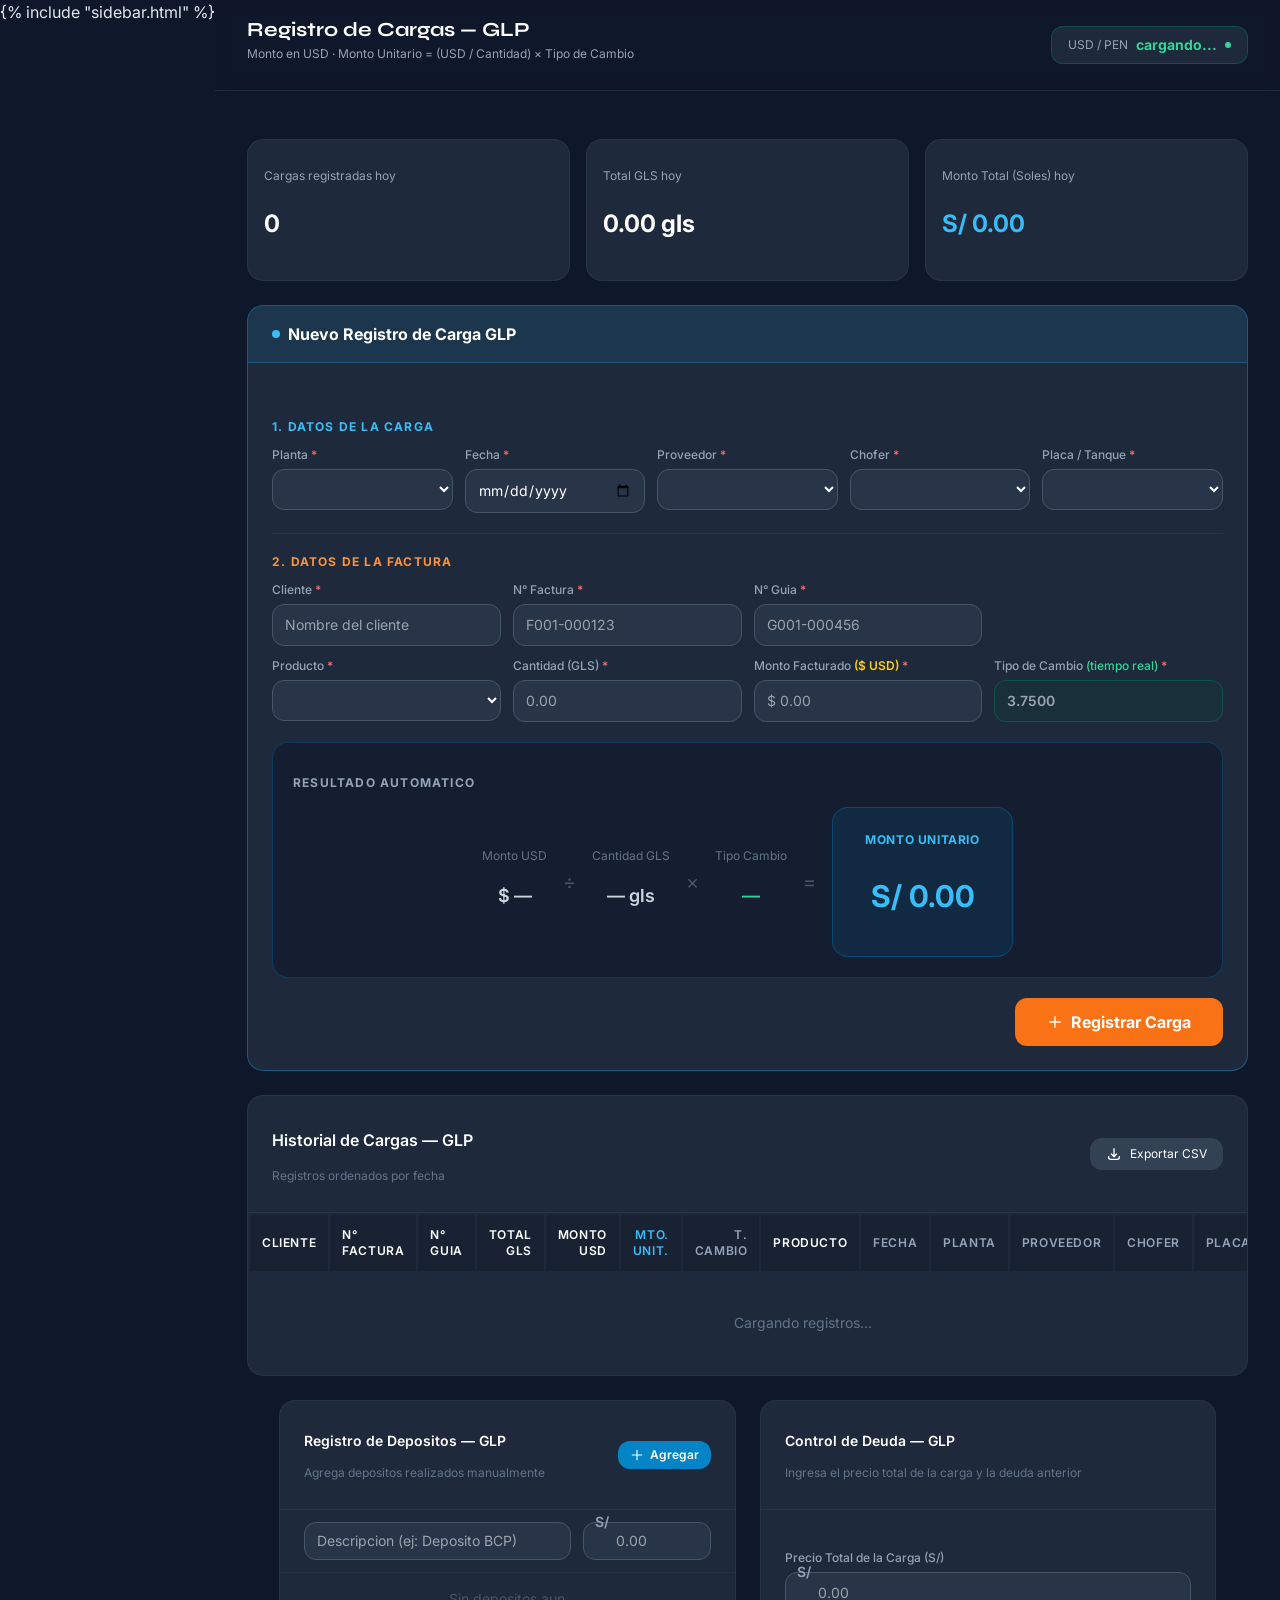
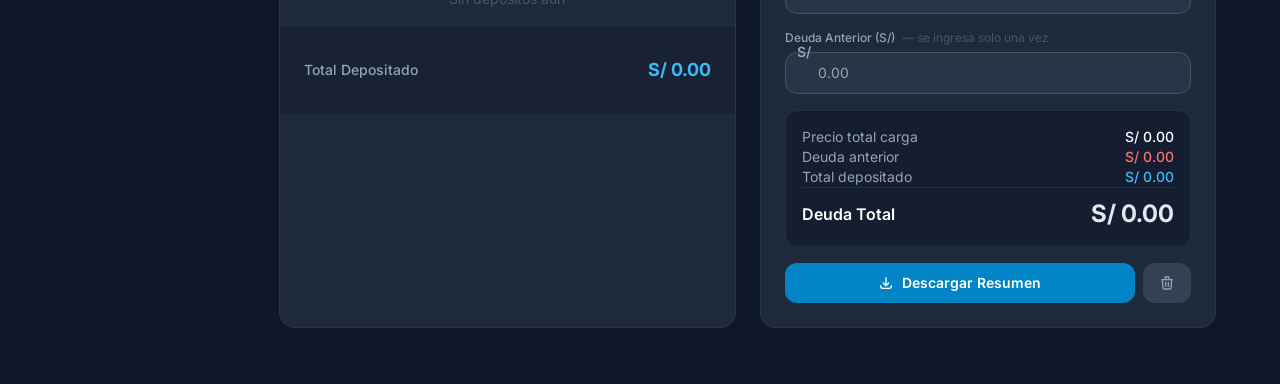
<file: templates/glp.html>
<!DOCTYPE html>
<html lang="es">
<head>
  <meta charset="UTF-8"/>
  <meta name="viewport" content="width=device-width,initial-scale=1.0"/>
  <title>FuelMaster - GLP</title>
  <link rel="stylesheet" href="/static/css/tailwind.css"/>
  <link rel="stylesheet" href="/static/css/style.css"/>
  <link rel="stylesheet" href="/static/css/mobile.css"/>
  <link rel="preconnect" href="https://fonts.googleapis.com" crossorigin/>
  <link rel="stylesheet" href="https://fonts.googleapis.com/css2?family=Inter:wght@400;500;600;700&family=Syne:wght@700;800&display=swap" media="print" onload="this.media='all'"/>
  <noscript><link rel="stylesheet" href="https://fonts.googleapis.com/css2?family=Inter:wght@400;500;600;700&family=Syne:wght@700;800&display=swap"/></noscript>
  <style>
    body{font-family:'Inter',-apple-system,BlinkMacSystemFont,'Segoe UI',Roboto,sans-serif;background:#0f172a;color:#e2e8f0;}
    select option{background:#1e293b;}
  </style>
</head>
<body class="min-h-screen flex">

{% include "sidebar.html" %}

<!-- MAIN -->
<main class="flex-1 overflow-auto">
  <header class="sticky top-0 z-20 bg-slate-900/95 backdrop-blur border-b border-slate-700/50 px-8 py-4 flex items-center justify-between">
    <div>
      <h1 class="text-xl font-bold text-white" style="font-family:'Syne',sans-serif">Registro de Cargas — GLP</h1>
      <p class="text-slate-400 text-xs mt-0.5">Monto en USD · Monto Unitario = (USD / Cantidad) × Tipo de Cambio</p>
    </div>
    <!-- Tipo de cambio en tiempo real -->
    <div class="flex items-center gap-2 bg-slate-800 border border-emerald-700/50 rounded-xl px-4 py-2">
      <span class="text-slate-400 text-xs">USD / PEN</span>
      <span class="text-emerald-400 font-bold text-sm" id="tc-valor">cargando...</span>
      <span class="w-1.5 h-1.5 rounded-full bg-emerald-400 animate-pulse"></span>
    </div>
  </header>

  <div class="px-8 py-6 space-y-6">

    <!-- KPI -->
    <div class="grid grid-cols-3 gap-4">
      <div class="stat-card bg-slate-800 rounded-2xl p-4 border border-slate-700/50">
        <p class="text-slate-400 text-xs mb-1">Cargas registradas hoy</p>
        <p class="text-2xl font-bold text-white" id="cnt-registros">0</p>
      </div>
      <div class="stat-card bg-slate-800 rounded-2xl p-4 border border-slate-700/50">
        <p class="text-slate-400 text-xs mb-1">Total GLS hoy</p>
        <p class="text-2xl font-bold text-white" id="cnt-cantidad">0.00 gls</p>
      </div>
      <div class="stat-card bg-slate-800 rounded-2xl p-4 border border-slate-700/50">
        <p class="text-slate-400 text-xs mb-1">Monto Total (Soles) hoy</p>
        <p class="text-2xl font-bold text-sky-400" id="cnt-soles">S/ 0.00</p>
      </div>
    </div>

    <!-- FORMULARIO -->
    <div class="bg-slate-800 rounded-2xl border border-sky-500/40 overflow-hidden">
      <div class="bg-sky-500/10 border-b border-sky-500/30 px-6 py-4 flex items-center justify-between">
        <h2 class="font-bold text-white flex items-center gap-2" id="form-title">
          <span class="w-2 h-2 rounded-full bg-sky-400"></span>Nuevo Registro de Carga GLP
        </h2>
        <button id="btn-cancel" class="hidden px-4 py-1.5 rounded-lg bg-slate-600 hover:bg-slate-500 text-white text-xs font-semibold transition">Cancelar edicion</button>
      </div>

      <form id="glp-form" class="p-6 space-y-5">

        <!-- BLOQUE 1 -->
        <div>
          <p class="text-xs font-bold text-sky-400 uppercase tracking-widest mb-3">1. Datos de la Carga</p>
          <div class="grid grid-cols-2 md:grid-cols-5 gap-3">
            <div>
              <label class="block text-slate-400 text-xs font-medium mb-1.5">Planta <span class="text-red-400">*</span></label>
              <select id="planta" class="form-input w-full bg-slate-700/50 border border-slate-600 rounded-xl px-3 py-2.5 text-white text-sm transition"></select>
            </div>
            <div>
              <label class="block text-slate-400 text-xs font-medium mb-1.5">Fecha <span class="text-red-400">*</span></label>
              <input type="date" id="fecha" class="form-input w-full bg-slate-700/50 border border-slate-600 rounded-xl px-3 py-2.5 text-white text-sm transition"/>
            </div>
            <div>
              <label class="block text-slate-400 text-xs font-medium mb-1.5">Proveedor <span class="text-red-400">*</span></label>
              <select id="proveedor" class="form-input w-full bg-slate-700/50 border border-slate-600 rounded-xl px-3 py-2.5 text-white text-sm transition"></select>
            </div>
            <div>
              <label class="block text-slate-400 text-xs font-medium mb-1.5">Chofer <span class="text-red-400">*</span></label>
              <select id="chofer" class="form-input w-full bg-slate-700/50 border border-slate-600 rounded-xl px-3 py-2.5 text-white text-sm transition"></select>
            </div>
            <div>
              <label class="block text-slate-400 text-xs font-medium mb-1.5">Placa / Tanque <span class="text-red-400">*</span></label>
              <select id="placa" class="form-input w-full bg-slate-700/50 border border-slate-600 rounded-xl px-3 py-2.5 text-white text-sm transition"></select>
            </div>
          </div>
        </div>

        <div class="border-t border-slate-700/50"></div>

        <!-- BLOQUE 2 -->
        <div>
          <p class="text-xs font-bold text-orange-400 uppercase tracking-widest mb-3">2. Datos de la Factura</p>

          <div class="grid grid-cols-2 md:grid-cols-4 gap-3 mb-3">
            <div>
              <label class="block text-slate-400 text-xs font-medium mb-1.5">Cliente <span class="text-red-400">*</span></label>
              <input type="text" id="cliente" placeholder="Nombre del cliente"
                class="form-input w-full bg-slate-700/50 border border-slate-600 rounded-xl px-3 py-2.5 text-white text-sm transition"/>
            </div>
            <div>
              <label class="block text-slate-400 text-xs font-medium mb-1.5">N° Factura <span class="text-red-400">*</span></label>
              <input type="text" id="nro_factura" placeholder="F001-000123"
                class="form-input w-full bg-slate-700/50 border border-slate-600 rounded-xl px-3 py-2.5 text-white text-sm transition"/>
            </div>
            <div>
              <label class="block text-slate-400 text-xs font-medium mb-1.5">N° Guia <span class="text-red-400">*</span></label>
              <input type="text" id="nro_guia" placeholder="G001-000456"
                class="form-input w-full bg-slate-700/50 border border-slate-600 rounded-xl px-3 py-2.5 text-white text-sm transition"/>
            </div>
          </div>

          <!-- producto, cantidad, monto USD, tipo cambio -->
          <div class="grid grid-cols-2 md:grid-cols-4 gap-3">
            <div>
              <label class="block text-slate-400 text-xs font-medium mb-1.5">Producto <span class="text-red-400">*</span></label>
              <select id="producto" class="form-input w-full bg-slate-700/50 border border-slate-600 rounded-xl px-3 py-2.5 text-white text-sm transition"></select>
            </div>
            <div>
              <label class="block text-slate-400 text-xs font-medium mb-1.5">Cantidad (GLS) <span class="text-red-400">*</span></label>
              <input type="number" id="cantidad" step="0.01" min="0" placeholder="0.00"
                class="form-input w-full bg-slate-700/50 border border-slate-600 rounded-xl px-3 py-2.5 text-white text-sm transition"/>
            </div>
            <div>
              <label class="block text-slate-400 text-xs font-medium mb-1.5">
                Monto Facturado <span class="text-yellow-400 font-semibold">($ USD)</span>
                <span class="text-red-400">*</span>
              </label>
              <input type="number" id="monto_facturado" step="0.01" min="0" placeholder="$ 0.00"
                class="form-input w-full bg-slate-700/50 border border-slate-600 rounded-xl px-3 py-2.5 text-white text-sm transition"/>
            </div>
            <div>
              <label class="block text-slate-400 text-xs font-medium mb-1.5">
                Tipo de Cambio
                <span class="text-emerald-400 text-[10px]">(tiempo real)</span>
                <span class="text-red-400">*</span>
              </label>
              <input type="number" id="tipo_cambio" step="0.0001" min="0" placeholder="3.7500"
                class="form-input w-full bg-emerald-900/20 border border-emerald-700/50 rounded-xl px-3 py-2.5 text-emerald-300 font-semibold text-sm transition"/>
            </div>
          </div>
        </div>

        <!-- RESULTADO: formula visual -->
        <div class="bg-slate-900/60 rounded-2xl border border-sky-700/40 p-5">
          <p class="text-xs font-bold text-slate-400 uppercase tracking-widest mb-4">Resultado Automatico</p>
          <div class="flex items-center justify-center gap-4 flex-wrap">
            <div class="text-center">
              <p class="text-slate-500 text-xs mb-1">Monto USD</p>
              <p class="text-slate-300 font-semibold text-lg" id="f-monto">$ —</p>
            </div>
            <div class="text-slate-600 text-xl">÷</div>
            <div class="text-center">
              <p class="text-slate-500 text-xs mb-1">Cantidad GLS</p>
              <p class="text-slate-300 font-semibold text-lg" id="f-cantidad">— gls</p>
            </div>
            <div class="text-slate-600 text-xl">×</div>
            <div class="text-center">
              <p class="text-slate-500 text-xs mb-1">Tipo Cambio</p>
              <p class="text-emerald-400 font-semibold text-lg" id="tc-formula">—</p>
            </div>
            <div class="text-slate-600 text-xl">=</div>
            <div class="text-center bg-sky-900/30 border border-sky-700/50 rounded-2xl px-8 py-3">
              <p class="text-sky-400 text-xs font-bold uppercase tracking-wider mb-1">Monto Unitario</p>
              <p class="text-3xl font-bold text-sky-400" id="monto_unitario_display">S/ 0.00</p>
              <input type="hidden" id="monto_unitario" value="0"/>
            </div>
          </div>
        </div>

        <div class="flex justify-end">
          <button type="submit" id="btn-submit"
            class="flex items-center gap-2 px-8 py-3 bg-orange-500 hover:bg-orange-400 text-white font-bold rounded-xl transition">
            <svg class="w-4 h-4" fill="none" stroke="currentColor" viewBox="0 0 24 24"><path stroke-linecap="round" stroke-linejoin="round" stroke-width="2" d="M12 4v16m8-8H4"/></svg>
            Registrar Carga
          </button>
        </div>
      </form>
    </div>

    <!-- TABLA DESKTOP -->
    <div class="bg-slate-800 rounded-2xl border border-slate-700/50 overflow-hidden mobile-hide-table" id="glp-tabla-wrap">
      <div class="px-6 py-4 border-b border-slate-700/50 flex items-center justify-between">
        <div>
          <p class="font-semibold text-white">Historial de Cargas — GLP</p>
          <p class="text-slate-500 text-xs">Registros ordenados por fecha</p>
        </div>
        <button onclick="exportCSV()" class="flex items-center gap-2 px-4 py-2 bg-slate-700 hover:bg-slate-600 text-white text-xs rounded-xl transition">
          <svg class="w-4 h-4" fill="none" stroke="currentColor" viewBox="0 0 24 24"><path stroke-linecap="round" stroke-linejoin="round" stroke-width="2" d="M4 16v1a3 3 0 003 3h10a3 3 0 003-3v-1m-4-4l-4 4m0 0l-4-4m4 4V4"/></svg>
          Exportar CSV
        </button>
      </div>
      <div class="overflow-x-auto">
        <table class="w-full text-sm">
          <thead>
            <tr class="border-b border-slate-700/50 bg-slate-900/40">
              <th class="px-3 py-3 text-left text-xs font-semibold text-white uppercase tracking-wider">Cliente</th>
              <th class="px-3 py-3 text-left text-xs font-semibold text-white uppercase tracking-wider">N° Factura</th>
              <th class="px-3 py-3 text-left text-xs font-semibold text-white uppercase tracking-wider">N° Guia</th>
              <th class="px-3 py-3 text-right text-xs font-semibold text-white uppercase tracking-wider">Total GLS</th>
              <th class="px-3 py-3 text-right text-xs font-semibold text-white uppercase tracking-wider">Monto USD</th>
              <th class="px-3 py-3 text-right text-xs font-semibold text-sky-400 uppercase tracking-wider">Mto. Unit.</th>
              <th class="px-3 py-3 text-right text-xs font-semibold text-slate-400 uppercase tracking-wider">T. Cambio</th>
              <th class="px-3 py-3 text-left text-xs font-semibold text-white uppercase tracking-wider">Producto</th>
              <th class="px-3 py-3 text-left text-xs font-semibold text-slate-400 uppercase tracking-wider">Fecha</th>
              <th class="px-3 py-3 text-left text-xs font-semibold text-slate-400 uppercase tracking-wider">Planta</th>
              <th class="px-3 py-3 text-left text-xs font-semibold text-slate-400 uppercase tracking-wider">Proveedor</th>
              <th class="px-3 py-3 text-left text-xs font-semibold text-slate-400 uppercase tracking-wider">Chofer</th>
              <th class="px-3 py-3 text-left text-xs font-semibold text-slate-400 uppercase tracking-wider">Placa</th>
              <th class="px-3 py-3 text-right text-xs font-semibold text-slate-400 uppercase tracking-wider">Acciones</th>
            </tr>
          </thead>
          <tbody id="records-tbody">
            <tr><td colspan="14" class="text-center py-10 text-slate-500">Cargando registros...</td></tr>
          </tbody>
        </table>
      </div>
    </div>

    <!-- MOBILE CARDS -->
    <div class="mobile-cards" id="glp-mobile-cards">
      <div class="flex items-center justify-between mb-3">
        <p class="font-semibold text-white text-sm">Historial de Cargas — GLP</p>
        <button onclick="exportCSV()" class="flex items-center gap-1.5 px-3 py-1.5 bg-slate-700 text-white text-xs rounded-xl">
          <svg class="w-3.5 h-3.5" fill="none" stroke="currentColor" viewBox="0 0 24 24"><path stroke-linecap="round" stroke-linejoin="round" stroke-width="2" d="M4 16v1a3 3 0 003 3h10a3 3 0 003-3v-1m-4-4l-4 4m0 0l-4-4m4 4V4"/></svg>
          CSV
        </button>
      </div>
      <div id="glp-cards-container">
        <p class="text-center text-slate-500 text-sm py-6">Cargando registros...</p>
      </div>
    </div>

  <!-- ══ DEPOSITOS Y DEUDA GLP ══ -->
  <div class="px-8 pb-8">
    <div class="grid grid-cols-1 lg:grid-cols-2 gap-6">

      <!-- CUADRO DE DEPOSITOS -->
      <div class="bg-slate-800 rounded-2xl border border-slate-700/50 overflow-hidden">
        <div class="px-6 py-4 border-b border-slate-700/50 flex items-center justify-between">
          <div>
            <p class="font-semibold text-white text-sm">Registro de Depositos — GLP</p>
            <p class="text-slate-500 text-xs mt-0.5">Agrega depositos realizados manualmente</p>
          </div>
          <button onclick="glpAddDeposito()"
            class="flex items-center gap-1.5 px-3 py-1.5 bg-sky-600 hover:bg-sky-500 text-white text-xs font-semibold rounded-xl transition">
            <svg class="w-3.5 h-3.5" fill="none" stroke="currentColor" viewBox="0 0 24 24"><path stroke-linecap="round" stroke-linejoin="round" stroke-width="2" d="M12 4v16m8-8H4"/></svg>
            Agregar
          </button>
        </div>
        <!-- Fila de ingreso -->
        <div class="px-6 py-3 border-b border-slate-700/30 flex flex-wrap items-center gap-3">
          <input type="text" id="glp-dep-desc" placeholder="Descripcion (ej: Deposito BCP)"
            class="flex-1 bg-slate-700/50 border border-slate-600 rounded-xl px-3 py-2 text-white text-sm"/>
          <div class="relative">
            <span class="absolute left-3 top-1/2 -translate-y-1/2 text-slate-400 text-sm font-semibold">S/</span>
            <input type="number" id="glp-dep-monto" placeholder="0.00" step="0.01" min="0"
              class="w-32 bg-slate-700/50 border border-slate-600 rounded-xl pl-8 pr-3 py-2 text-white text-sm"/>
          </div>
        </div>
        <!-- Lista depositos -->
        <div id="glp-dep-lista" class="divide-y divide-slate-700/30 max-h-52 overflow-y-auto">
          <div class="px-6 py-4 text-center text-slate-600 text-sm">Sin depositos aun</div>
        </div>
        <!-- Total depositos -->
        <div class="px-6 py-3 border-t border-slate-700/50 flex items-center justify-between bg-slate-900/40">
          <p class="text-slate-400 text-sm font-medium">Total Depositado</p>
          <p class="text-sky-400 text-lg font-bold" id="glp-dep-total">S/ 0.00</p>
        </div>
      </div>

      <!-- CUADRO DE DEUDA -->
      <div class="bg-slate-800 rounded-2xl border border-slate-700/50 overflow-hidden">
        <div class="px-6 py-4 border-b border-slate-700/50">
          <p class="font-semibold text-white text-sm">Control de Deuda — GLP</p>
          <p class="text-slate-500 text-xs mt-0.5">Ingresa el precio total de la carga y la deuda anterior</p>
        </div>
        <div class="p-6 space-y-4">
          <!-- Precio total de la carga -->
          <div>
            <label class="block text-slate-400 text-xs font-medium mb-1.5">Precio Total de la Carga (S/)</label>
            <div class="relative">
              <span class="absolute left-3 top-1/2 -translate-y-1/2 text-slate-400 text-sm font-semibold">S/</span>
              <input type="number" id="glp-precio-total" placeholder="0.00" step="0.01" min="0"
                oninput="glpCalcDeuda()"
                class="w-full bg-slate-700/50 border border-slate-600 rounded-xl pl-8 pr-3 py-2.5 text-white text-sm"/>
            </div>
          </div>
          <!-- Deuda anterior (se ingresa solo una vez) -->
          <div>
            <label class="block text-slate-400 text-xs font-medium mb-1.5">
              Deuda Anterior (S/)
              <span class="text-slate-600 font-normal ml-1">— se ingresa solo una vez</span>
            </label>
            <div class="relative">
              <span class="absolute left-3 top-1/2 -translate-y-1/2 text-slate-400 text-sm font-semibold">S/</span>
              <input type="number" id="glp-deuda-anterior" placeholder="0.00" step="0.01" min="0"
                oninput="glpCalcDeuda()"
                class="w-full bg-slate-700/50 border border-slate-600 rounded-xl pl-8 pr-3 py-2.5 text-white text-sm"/>
            </div>
          </div>
          <!-- Resumen -->
          <div class="bg-slate-900/60 rounded-xl border border-slate-700/50 p-4 space-y-2.5 mt-2">
            <div class="flex justify-between text-sm">
              <span class="text-slate-400">Precio total carga</span>
              <span class="text-white font-medium" id="glp-d-precio">S/ 0.00</span>
            </div>
            <div class="flex justify-between text-sm">
              <span class="text-slate-400">Deuda anterior</span>
              <span class="text-red-400 font-medium" id="glp-d-anterior">S/ 0.00</span>
            </div>
            <div class="flex justify-between text-sm">
              <span class="text-slate-400">Total depositado</span>
              <span class="text-sky-400 font-medium" id="glp-d-depositado">S/ 0.00</span>
            </div>
            <div class="border-t border-slate-700/50 pt-2.5 flex justify-between items-center">
              <span class="text-white font-semibold">Deuda Total</span>
              <span class="text-2xl font-bold" id="glp-d-total">S/ 0.00</span>
            </div>
          </div>
          <!-- Botones de accion -->
          <div class="flex gap-2 mt-4">
            <button onclick="glpGuardarResumen()"
              class="flex-1 flex items-center justify-center gap-2 py-2.5 bg-sky-600 hover:bg-sky-500 text-white text-sm font-semibold rounded-xl transition">
              <svg class="w-4 h-4" fill="none" stroke="currentColor" viewBox="0 0 24 24"><path stroke-linecap="round" stroke-linejoin="round" stroke-width="2" d="M4 16v1a3 3 0 003 3h10a3 3 0 003-3v-1m-4-4l-4 4m0 0l-4-4m4 4V4"/></svg>
              Descargar Resumen
            </button>
            <button onclick="glpLimpiarDeuda()"
              class="px-4 py-2.5 bg-slate-700 hover:bg-red-900/60 text-slate-400 hover:text-red-300 text-sm font-semibold rounded-xl transition"
              title="Limpiar todo">
              <svg class="w-4 h-4" fill="none" stroke="currentColor" viewBox="0 0 24 24"><path stroke-linecap="round" stroke-linejoin="round" stroke-width="2" d="M19 7l-.867 12.142A2 2 0 0116.138 21H7.862a2 2 0 01-1.995-1.858L5 7m5 4v6m4-6v6m1-10V4a1 1 0 00-1-1h-4a1 1 0 00-1 1v3M4 7h16"/></svg>
            </button>
          </div>
        </div>
      </div>

    </div>
  </div>

  </div>
</main>

<!-- Modal eliminar -->
<div id="delete-modal" class="hidden fixed inset-0 z-50 flex items-center justify-center">
  <div class="absolute inset-0 bg-black/60 backdrop-blur-sm"></div>
  <div class="relative bg-slate-800 border border-slate-700 rounded-2xl p-6 w-80 text-center shadow-2xl">
    <div class="w-12 h-12 rounded-full bg-red-900/40 flex items-center justify-center mx-auto mb-4">
      <svg class="w-6 h-6 text-red-400" fill="none" stroke="currentColor" viewBox="0 0 24 24"><path stroke-linecap="round" stroke-linejoin="round" stroke-width="2" d="M19 7l-.867 12.142A2 2 0 0116.138 21H7.862a2 2 0 01-1.995-1.858L5 7m5 4v6m4-6v6m1-10V4a1 1 0 00-1-1h-4a1 1 0 00-1 1v3M4 7h16"/></svg>
    </div>
    <p class="text-white font-semibold mb-1">Eliminar registro?</p>
    <p class="text-slate-400 text-sm mb-6">Esta accion no se puede deshacer.</p>
    <div class="flex gap-3">
      <button id="btn-delete-cancel" class="flex-1 py-2.5 rounded-xl bg-slate-700 hover:bg-slate-600 text-white text-sm transition">Cancelar</button>
      <button id="btn-delete-confirm" class="btn-delete-confirm flex-1 py-2.5 rounded-xl bg-red-600 hover:bg-red-500 text-white text-sm font-semibold transition">Eliminar</button>
    </div>
  </div>
</div>

<div id="toast" class="fixed bottom-6 right-6 z-50 px-5 py-3 rounded-xl text-sm font-semibold shadow-lg"></div>
<script src="/static/js/shared.js"></script>
<script src="/static/js/glp.js"></script>
<script>
// Sync formula display with tipo_cambio field
document.addEventListener('DOMContentLoaded',()=>{
  document.getElementById('tipo_cambio')?.addEventListener('input', function(){
    const el=document.getElementById('tc-formula');
    if(el) el.textContent = this.value || '—';
  });
});
function exportCSV() {
  fetch('/api/glp').then(r=>r.json()).then(data=>{
    if (!data.length) { alert('No hay registros para exportar.'); return; }

    // Columnas en orden correcto
    const headers = [
      'FECHA','PLANTA','PROVEEDOR','CHOFER','PLACA',
      'CLIENTE','N° FACTURA','N° GUIA',
      'TOTAL GLS','MONTO USD','MTO. UNITARIO (S/)','T. CAMBIO',
      'PRODUCTO'
    ];

    const q = v => {
      const s = String(v == null ? '' : v);
      return s.includes(',') || s.includes('"') || s.includes('\n')
        ? '"' + s.replace(/"/g,'""') + '"'
        : s;
    };

    const rows = [headers.map(q).join(',')];

    data.forEach(r => {
      rows.push([
        q(r.fecha), q(r.planta), q(r.proveedor), q(r.chofer), q(r.placa),
        q(r.cliente), q(r.nro_factura), q(r.nro_guia),
        Number(r.cantidad).toFixed(2),
        Number(r.monto_facturado).toFixed(2),
        Number(r.monto_unitario).toFixed(4),
        Number(r.tipo_cambio).toFixed(4),
        q(r.producto)
      ].join(','));
    });

    // Totales al pie
    const totGLS  = data.reduce((s,r)=>s+Number(r.cantidad),0).toFixed(2);
    const totUSD = data.reduce((s,r)=>s+Number(r.monto_facturado),0).toFixed(2);
    rows.push(''); // linea vacia
    rows.push([q('TOTAL'),'','','','','','','',totGLS,totUSD,'','',''].join(','));

    const blob = new Blob(['\uFEFF' + rows.join('\r\n')], {type:'text/csv;charset=utf-8'});
    const a = document.createElement('a');
    a.href = URL.createObjectURL(blob);
    a.download = 'GLP_Cargas_' + new Date().toISOString().slice(0,10) + '.csv';
    a.click();
    URL.revokeObjectURL(a.href);
  });
}
</script>

<script>
// ── Depositos y Deuda GLP — con persistencia sessionStorage ─
let glpDepositos = [];
const GLP_KEY = 'fuelmaster_glp_deuda';

function glpFmt(v) {
  return 'S/ ' + Number(v||0).toLocaleString('es-PE',{minimumFractionDigits:2,maximumFractionDigits:2});
}

// Guardar estado en sessionStorage
function glpGuardarEstado() {
  const estado = {
    depositos:     glpDepositos,
    precioTotal:   document.getElementById('glp-precio-total').value,
    deudaAnterior: document.getElementById('glp-deuda-anterior').value
  };
  sessionStorage.setItem(GLP_KEY, JSON.stringify(estado));
}

// Restaurar estado desde sessionStorage
function glpRestaurarEstado() {
  try {
    const raw = sessionStorage.getItem(GLP_KEY);
    if (!raw) return;
    const estado = JSON.parse(raw);
    glpDepositos = estado.depositos || [];
    if (estado.precioTotal)   document.getElementById('glp-precio-total').value   = estado.precioTotal;
    if (estado.deudaAnterior) document.getElementById('glp-deuda-anterior').value = estado.deudaAnterior;
    glpRenderDepositos();
    glpCalcDeuda();
  } catch(e) {}
}

function glpAddDeposito() {
  const desc  = document.getElementById('glp-dep-desc').value.trim();
  const monto = parseFloat(document.getElementById('glp-dep-monto').value) || 0;
  if (!monto) { alert('Ingresa un monto valido'); return; }
  glpDepositos.push({ desc: desc || 'Deposito', monto });
  document.getElementById('glp-dep-desc').value  = '';
  document.getElementById('glp-dep-monto').value = '';
  glpRenderDepositos();
  glpCalcDeuda();
  glpGuardarEstado();
}

function glpRemoveDeposito(i) {
  glpDepositos.splice(i, 1);
  glpRenderDepositos();
  glpCalcDeuda();
  glpGuardarEstado();
}

function glpRenderDepositos() {
  const lista = document.getElementById('glp-dep-lista');
  if (!glpDepositos.length) {
    lista.innerHTML = '<div class="px-6 py-4 text-center text-slate-600 text-sm">Sin depositos aun</div>';
    document.getElementById('glp-dep-total').textContent = 'S/ 0.00';
    return;
  }
  lista.innerHTML = glpDepositos.map((d,i) => `
    <div class="px-6 py-3 flex items-center justify-between hover:bg-slate-700/20 transition">
      <p class="text-white text-sm">${d.desc}</p>
      <div class="flex items-center gap-3">
        <p class="text-sky-400 font-semibold text-sm">${glpFmt(d.monto)}</p>
        <button onclick="glpRemoveDeposito(${i})"
          class="w-6 h-6 rounded-full bg-red-900/40 hover:bg-red-600 text-red-400 hover:text-white flex items-center justify-center text-xs transition">✕</button>
      </div>
    </div>`).join('');
  const total = glpDepositos.reduce((s,d) => s + d.monto, 0);
  document.getElementById('glp-dep-total').textContent = glpFmt(total);
}

function glpCalcDeuda() {
  const precio     = parseFloat(document.getElementById('glp-precio-total').value)   || 0;
  const anterior   = parseFloat(document.getElementById('glp-deuda-anterior').value) || 0;
  const depositado = glpDepositos.reduce((s,d) => s + d.monto, 0);
  const deudaTotal = precio + anterior - depositado;

  document.getElementById('glp-d-precio').textContent     = glpFmt(precio);
  document.getElementById('glp-d-anterior').textContent   = glpFmt(anterior);
  document.getElementById('glp-d-depositado').textContent = glpFmt(depositado);

  const totalEl = document.getElementById('glp-d-total');
  if (deudaTotal > 0) {
    totalEl.className   = 'text-2xl font-bold text-red-400';
    totalEl.textContent = glpFmt(deudaTotal);
  } else if (deudaTotal < 0) {
    totalEl.className   = 'text-2xl font-bold text-emerald-400';
    totalEl.textContent = glpFmt(Math.abs(deudaTotal)) + ' (a favor)';
  } else {
    totalEl.className   = 'text-2xl font-bold text-slate-300';
    totalEl.textContent = glpFmt(0);
  }
  glpGuardarEstado();
}

// ── Guardar resumen como texto ─────────────────────────────
function glpGuardarResumen() {
  const precio     = parseFloat(document.getElementById('glp-precio-total').value)   || 0;
  const anterior   = parseFloat(document.getElementById('glp-deuda-anterior').value) || 0;
  const depositado = glpDepositos.reduce((s,d) => s + d.monto, 0);
  const deudaTotal = precio + anterior - depositado;
  const fecha      = new Date().toLocaleDateString('es-PE');

  let txt = `RESUMEN DE DEUDA — GLP
`;
  txt    += `Fecha: ${fecha}
`;
  txt    += `${'='.repeat(40)}
`;
  txt    += `
DEPOSITOS:
`;
  if (glpDepositos.length) {
    glpDepositos.forEach(d => { txt += `  ${d.desc.padEnd(25)} ${glpFmt(d.monto)}
`; });
  } else {
    txt  += `  (Sin depositos)
`;
  }
  txt    += `
${'─'.repeat(40)}
`;
  txt    += `Precio total carga:    ${glpFmt(precio)}
`;
  txt    += `Deuda anterior:        ${glpFmt(anterior)}
`;
  txt    += `Total depositado:      ${glpFmt(depositado)}
`;
  txt    += `${'─'.repeat(40)}
`;
  txt    += `DEUDA TOTAL:           ${deudaTotal >= 0 ? glpFmt(deudaTotal) : glpFmt(Math.abs(deudaTotal)) + ' (A FAVOR)'}
`;

  const blob = new Blob([txt], {type:'text/plain;charset=utf-8'});
  const a    = document.createElement('a');
  a.href     = URL.createObjectURL(blob);
  a.download = `Deuda_GLP_${new Date().toISOString().slice(0,10)}.txt`;
  a.click();
  URL.revokeObjectURL(a.href);
}

// ── Limpiar todo ───────────────────────────────────────────
function glpLimpiarDeuda() {
  if (!confirm('Limpiar todos los datos de deuda y depositos?')) return;
  glpDepositos = [];
  document.getElementById('glp-precio-total').value   = '';
  document.getElementById('glp-deuda-anterior').value = '';
  sessionStorage.removeItem(GLP_KEY);
  glpRenderDepositos();
  glpCalcDeuda();
}

document.addEventListener('DOMContentLoaded', () => {
  // Restaurar estado guardado
  glpRestaurarEstado();

  // Enter en monto = agregar
  document.getElementById('glp-dep-monto')?.addEventListener('keydown', e => {
    if (e.key === 'Enter') { e.preventDefault(); glpAddDeposito(); }
  });

  // Guardar al cambiar campos de deuda
  ['glp-precio-total','glp-deuda-anterior'].forEach(id => {
    document.getElementById(id)?.addEventListener('input', glpGuardarEstado);
  });
});
</script>
</body>
</html>
</file>
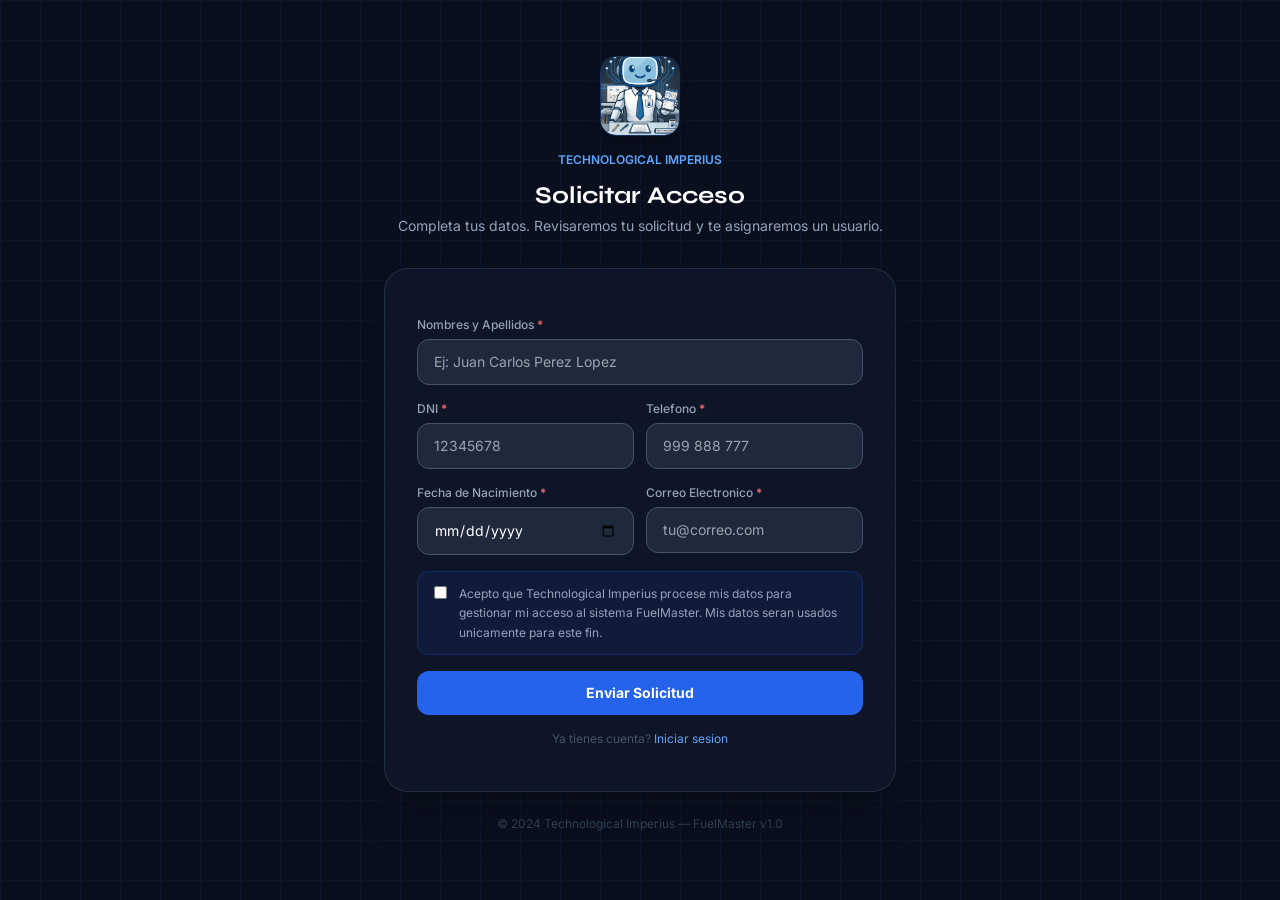
<file: templates/solicitar_acceso.html>
<!DOCTYPE html>
<html lang="es">
<head>
  <meta charset="UTF-8"/>
  <meta name="viewport" content="width=device-width,initial-scale=1.0"/>
  <title>Solicitar Acceso — FuelMaster</title>
  <link rel="stylesheet" href="/static/css/tailwind.css"/>
  <link rel="stylesheet" href="/static/css/mobile.css"/>
  <link rel="preconnect" href="https://fonts.googleapis.com" crossorigin/>
  <link rel="stylesheet" href="https://fonts.googleapis.com/css2?family=Inter:wght@400;500;600;700&family=Syne:wght@700;800&display=swap" media="print" onload="this.media='all'"/>
  <noscript><link rel="stylesheet" href="https://fonts.googleapis.com/css2?family=Inter:wght@400;500;600;700&family=Syne:wght@700;800&display=swap"/></noscript>
  <style>
    body{font-family:'Inter',-apple-system,BlinkMacSystemFont,'Segoe UI',Roboto,sans-serif;background:#0a0f1e;color:#e2e8f0;}
    .grid-bg{background-image:linear-gradient(rgba(59,130,246,.05) 1px,transparent 1px),linear-gradient(90deg,rgba(59,130,246,.05) 1px,transparent 1px);background-size:40px 40px;}
    @keyframes fadeUp{from{opacity:0;transform:translateY(24px)}to{opacity:1;transform:translateY(0)}}
    .fade-up{animation:fadeUp .6s ease forwards;}
    .fade-up-2{animation:fadeUp .6s ease .15s forwards;opacity:0;}
    input:focus,select:focus{outline:none;border-color:#3b82f6;box-shadow:0 0 0 3px rgba(59,130,246,.2);}
    input:-webkit-autofill{-webkit-box-shadow:0 0 0 100px #1e293b inset !important;-webkit-text-fill-color:#e2e8f0 !important;}
    .step-line{height:2px;background:linear-gradient(90deg,#3b82f6,#60a5fa);}
  </style>
</head>
<body class="min-h-screen grid-bg flex items-center justify-center p-4">

  <div class="fixed top-0 left-1/2 -translate-x-1/2 w-[600px] h-64 bg-blue-700/8 rounded-full blur-3xl pointer-events-none"></div>

  <div class="w-full max-w-lg">

    <!-- Header -->
    <div class="text-center mb-8 fade-up">
      <div class="w-20 h-20 rounded-2xl overflow-hidden border border-blue-500/30 shadow-xl mx-auto mb-4">
        <img src="/static/logo_ti.jpg" alt="TI" class="w-full h-full object-cover"/>
      </div>
      <p class="text-blue-400 text-xs font-semibold uppercase tracking-[0.3em]">Technological Imperius</p>
      <h1 class="text-2xl font-bold text-white mt-1" style="font-family:'Syne',sans-serif">Solicitar Acceso</h1>
      <p class="text-slate-400 text-sm mt-1">Completa tus datos. Revisaremos tu solicitud y te asignaremos un usuario.</p>
    </div>

    <!-- Form card -->
    <div class="bg-slate-900/80 backdrop-blur border border-slate-700/60 rounded-3xl p-8 shadow-2xl fade-up-2">

      <!-- Success state (hidden initially) -->
      <div id="success-state" class="hidden text-center py-8">
        <div class="w-16 h-16 rounded-full bg-green-900/40 border border-green-600/40 flex items-center justify-center mx-auto mb-4">
          <svg class="w-8 h-8 text-green-400" fill="none" stroke="currentColor" viewBox="0 0 24 24">
            <path stroke-linecap="round" stroke-linejoin="round" stroke-width="2" d="M5 13l4 4L19 7"/>
          </svg>
        </div>
        <h3 class="text-white font-bold text-lg mb-2">Solicitud Enviada</h3>
        <p class="text-slate-400 text-sm mb-1">Tu solicitud ha sido recibida por Technological Imperius.</p>
        <p class="text-slate-500 text-sm">Recibirás tus credenciales de acceso una vez sea aprobada.</p>
        <a href="/login" class="inline-block mt-6 px-6 py-2.5 bg-blue-600 hover:bg-blue-500 text-white rounded-xl text-sm font-semibold transition">
          Volver al Login
        </a>
      </div>

      <!-- Form -->
      <div id="form-state">
        <div id="error-msg" class="hidden mb-4 px-4 py-3 rounded-xl bg-red-900/40 border border-red-700/40 text-red-300 text-sm"></div>

        <div class="space-y-4">

          <div>
            <label class="block text-slate-400 text-xs font-medium mb-1.5">Nombres y Apellidos <span class="text-red-400">*</span></label>
            <input type="text" id="f-nombres" placeholder="Ej: Juan Carlos Perez Lopez"
              class="w-full bg-slate-800 border border-slate-600 rounded-xl px-4 py-3 text-white text-sm transition"/>
          </div>

          <div class="grid grid-cols-2 gap-3">
            <div>
              <label class="block text-slate-400 text-xs font-medium mb-1.5">DNI <span class="text-red-400">*</span></label>
              <input type="text" id="f-dni" placeholder="12345678" maxlength="8"
                class="w-full bg-slate-800 border border-slate-600 rounded-xl px-4 py-3 text-white text-sm transition"/>
            </div>
            <div>
              <label class="block text-slate-400 text-xs font-medium mb-1.5">Telefono <span class="text-red-400">*</span></label>
              <input type="tel" id="f-telefono" placeholder="999 888 777"
                class="w-full bg-slate-800 border border-slate-600 rounded-xl px-4 py-3 text-white text-sm transition"/>
            </div>
          </div>

          <div class="grid grid-cols-2 gap-3">
            <div>
              <label class="block text-slate-400 text-xs font-medium mb-1.5">Fecha de Nacimiento <span class="text-red-400">*</span></label>
              <input type="date" id="f-nacimiento"
                class="w-full bg-slate-800 border border-slate-600 rounded-xl px-4 py-3 text-white text-sm transition"/>
            </div>
            <div>
              <label class="block text-slate-400 text-xs font-medium mb-1.5">Correo Electronico <span class="text-red-400">*</span></label>
              <input type="email" id="f-correo" placeholder="tu@correo.com"
                class="w-full bg-slate-800 border border-slate-600 rounded-xl px-4 py-3 text-white text-sm transition"/>
            </div>
          </div>

          <!-- Terms note -->
          <div class="flex items-start gap-3 bg-blue-900/20 border border-blue-700/30 rounded-xl px-4 py-3">
            <input type="checkbox" id="f-terms" class="mt-0.5 accent-blue-500"/>
            <label for="f-terms" class="text-slate-400 text-xs leading-relaxed cursor-pointer">
              Acepto que Technological Imperius procese mis datos para gestionar mi acceso al sistema FuelMaster. Mis datos seran usados unicamente para este fin.
            </label>
          </div>

          <button onclick="enviarSolicitud()"
            class="w-full py-3 bg-blue-600 hover:bg-blue-500 disabled:bg-slate-700 disabled:cursor-not-allowed text-white font-bold rounded-xl text-sm transition"
            id="btn-enviar">
            Enviar Solicitud
          </button>
        </div>

        <p class="text-center text-slate-600 text-xs mt-4">
          Ya tienes cuenta?
          <a href="/login" class="text-blue-400 hover:underline">Iniciar sesion</a>
        </p>
      </div>
    </div>

    <p class="text-center text-slate-700 text-xs mt-6">
      &copy; 2024 Technological Imperius &mdash; FuelMaster v1.0
    </p>
  </div>

  <script>
    async function enviarSolicitud() {
      const g = id => document.getElementById(id)?.value?.trim() || '';
      const errEl  = document.getElementById('error-msg');
      const btnEl  = document.getElementById('btn-enviar');

      // Validations
      if (!g('f-nombres'))    { showErr('El nombre es requerido'); return; }
      if (!/^\d{8}$/.test(g('f-dni'))) { showErr('El DNI debe tener 8 digitos'); return; }
      if (!g('f-telefono'))   { showErr('El telefono es requerido'); return; }
      if (!g('f-nacimiento')) { showErr('La fecha de nacimiento es requerida'); return; }
      if (!/^[^\s@]+@[^\s@]+\.[^\s@]+$/.test(g('f-correo'))) { showErr('Correo invalido'); return; }
      if (!document.getElementById('f-terms').checked) { showErr('Debes aceptar los terminos'); return; }

      errEl.classList.add('hidden');
      btnEl.disabled = true;
      btnEl.textContent = 'Enviando...';

      try {
        const res  = await fetch('/api/solicitudes', {
          method: 'POST',
          headers: {'Content-Type':'application/json'},
          body: JSON.stringify({
            nombres:    g('f-nombres'),
            dni:        g('f-dni'),
            telefono:   g('f-telefono'),
            nacimiento: g('f-nacimiento'),
            correo:     g('f-correo')
          })
        });
        const data = await res.json();
        if (res.ok) {
          document.getElementById('form-state').classList.add('hidden');
          document.getElementById('success-state').classList.remove('hidden');
        } else {
          showErr(data.error || 'Error al enviar la solicitud');
          btnEl.disabled = false;
          btnEl.textContent = 'Enviar Solicitud';
        }
      } catch(e) {
        showErr('Error de conexion. Intenta de nuevo.');
        btnEl.disabled = false;
        btnEl.textContent = 'Enviar Solicitud';
      }
    }

    function showErr(msg) {
      const el = document.getElementById('error-msg');
      el.textContent = msg;
      el.classList.remove('hidden');
      el.scrollIntoView({behavior:'smooth'});
    }

    // Only allow digits in DNI
    document.getElementById('f-dni').addEventListener('input', function() {
      this.value = this.value.replace(/\D/g,'').slice(0,8);
    });
  </script>
</body>
</html>
</file>
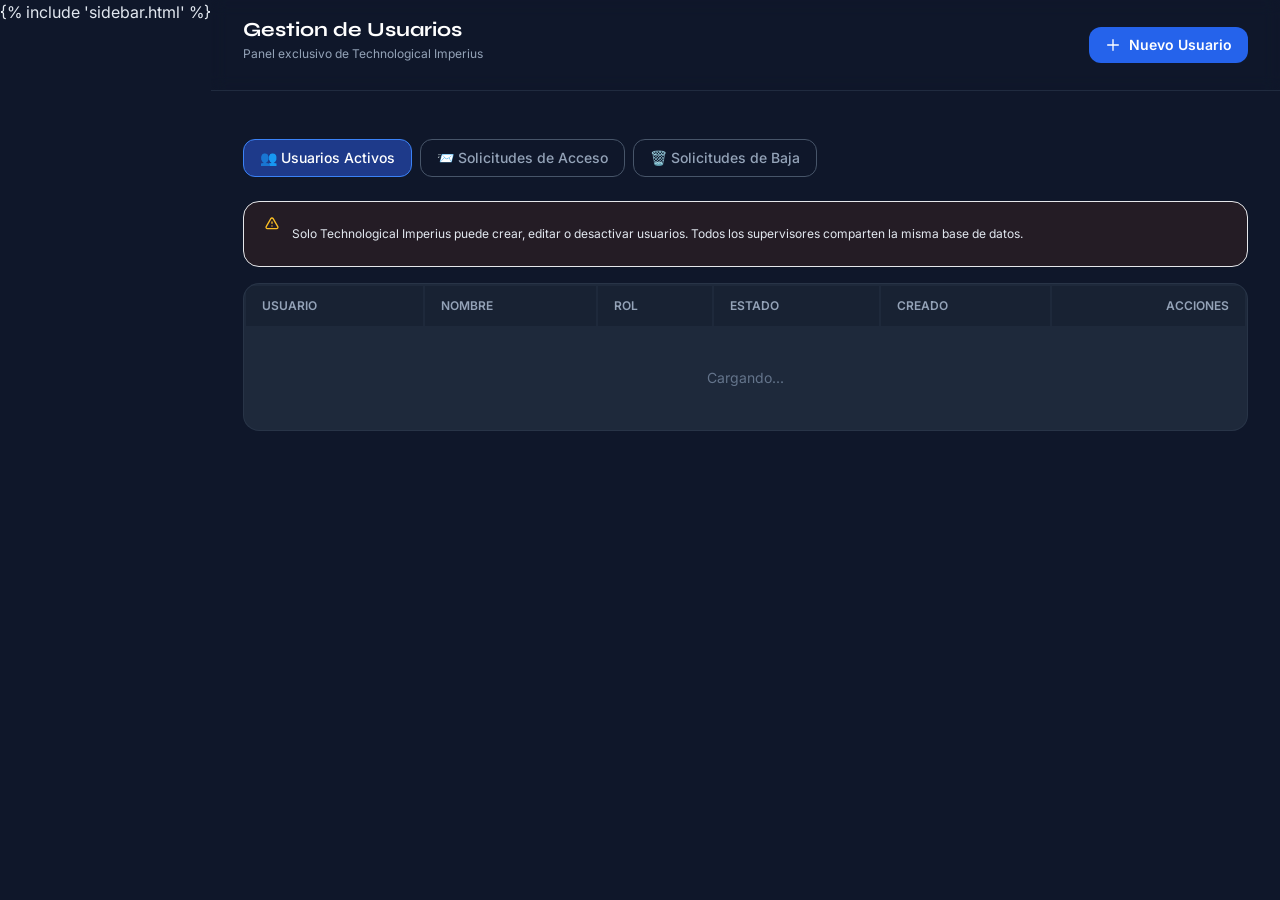
<file: templates/usuarios.html>
<!DOCTYPE html>
<html lang="es">
<head>
  <meta charset="UTF-8"/>
  <meta name="viewport" content="width=device-width,initial-scale=1.0"/>
  <title>FuelMaster — Usuarios</title>
  <link rel="stylesheet" href="/static/css/tailwind.css"/>
  <link rel="stylesheet" href="/static/css/style.css"/>
  <link rel="stylesheet" href="/static/css/mobile.css"/>
  <link rel="preconnect" href="https://fonts.googleapis.com" crossorigin/>
  <link rel="stylesheet" href="https://fonts.googleapis.com/css2?family=Inter:wght@400;500;600;700&family=Syne:wght@700;800&display=swap" media="print" onload="this.media='all'"/>
  <noscript><link rel="stylesheet" href="https://fonts.googleapis.com/css2?family=Inter:wght@400;500;600;700&family=Syne:wght@700;800&display=swap"/></noscript>
  <style>
    body{font-family:'Inter',-apple-system,BlinkMacSystemFont,'Segoe UI',Roboto,sans-serif;background:#0f172a;color:#e2e8f0;}
    select option{background:#1e293b;}
    .tab-btn.active{background:#1e3a8a;color:#fff;border-color:#3b82f6;}
    input:focus,textarea:focus{outline:none;border-color:#3b82f6;box-shadow:0 0 0 3px rgba(59,130,246,.2);}
  </style>
</head>
<body class="min-h-screen flex">

{% include 'sidebar.html' %}

<main class="flex-1 overflow-auto">
  <header class="sticky top-0 z-20 bg-slate-900/95 backdrop-blur border-b border-slate-700/50 px-8 py-4 flex items-center justify-between">
    <div>
      <h1 class="text-xl font-bold text-white" style="font-family:'Syne',sans-serif">Gestion de Usuarios</h1>
      <p class="text-slate-400 text-xs mt-0.5">Panel exclusivo de Technological Imperius</p>
    </div>
    <button onclick="openNewModal()" class="flex items-center gap-2 px-4 py-2 bg-blue-600 hover:bg-blue-500 text-white text-sm font-semibold rounded-xl transition">
      <svg class="w-4 h-4" fill="none" stroke="currentColor" viewBox="0 0 24 24"><path stroke-linecap="round" stroke-linejoin="round" stroke-width="2" d="M12 4v16m8-8H4"/></svg>
      Nuevo Usuario
    </button>
  </header>

  <div class="px-8 py-6 space-y-6">

    <!-- Tabs -->
    <div class="flex gap-2">
      <button onclick="showSection('usuarios')" id="tab-usuarios"
        class="tab-btn active px-4 py-2 rounded-xl border border-blue-600 text-sm font-medium text-white">
        👥 Usuarios Activos
      </button>
      <button onclick="showSection('solicitudes')" id="tab-solicitudes"
        class="tab-btn px-4 py-2 rounded-xl border border-slate-600 text-sm font-medium text-slate-400 relative">
        📨 Solicitudes de Acceso
        <span id="badge-sol" class="hidden absolute -top-1.5 -right-1.5 w-4 h-4 rounded-full bg-red-500 text-white text-[9px] flex items-center justify-center font-bold"></span>
      </button>
      <button onclick="showSection('bajas')" id="tab-bajas"
        class="tab-btn px-4 py-2 rounded-xl border border-slate-600 text-sm font-medium text-slate-400 relative">
        🗑️ Solicitudes de Baja
        <span id="badge-baja" class="hidden absolute -top-1.5 -right-1.5 w-4 h-4 rounded-full bg-orange-500 text-white text-[9px] flex items-center justify-center font-bold"></span>
      </button>
    </div>

    <!-- ── SECCION: Usuarios ── -->
    <div id="sec-usuarios">
      <div class="flex items-start gap-3 bg-amber-900/20 border border-amber-700/40 rounded-2xl px-5 py-3 mb-4">
        <svg class="w-4 h-4 text-amber-400 flex-shrink-0 mt-0.5" fill="none" stroke="currentColor" viewBox="0 0 24 24"><path stroke-linecap="round" stroke-linejoin="round" stroke-width="2" d="M12 9v2m0 4h.01m-6.938 4h13.856c1.54 0 2.502-1.667 1.732-3L13.732 4c-.77-1.333-2.694-1.333-3.464 0L3.34 16c-.77 1.333.192 3 1.732 3z"/></svg>
        <p class="text-amber-300/80 text-xs">Solo Technological Imperius puede crear, editar o desactivar usuarios. Todos los supervisores comparten la misma base de datos.</p>
      </div>
      <div class="bg-slate-800 rounded-2xl border border-slate-700/50 overflow-hidden">
        <div class="overflow-x-auto">
          <table class="w-full text-sm">
            <thead>
              <tr class="border-b border-slate-700/50 bg-slate-900/40">
                <th class="px-4 py-3 text-left text-xs font-semibold text-slate-400 uppercase">Usuario</th>
                <th class="px-4 py-3 text-left text-xs font-semibold text-slate-400 uppercase">Nombre</th>
                <th class="px-4 py-3 text-left text-xs font-semibold text-slate-400 uppercase">Rol</th>
                <th class="px-4 py-3 text-left text-xs font-semibold text-slate-400 uppercase">Estado</th>
                <th class="px-4 py-3 text-left text-xs font-semibold text-slate-400 uppercase">Creado</th>
                <th class="px-4 py-3 text-right text-xs font-semibold text-slate-400 uppercase">Acciones</th>
              </tr>
            </thead>
            <tbody id="users-tbody">
              <tr><td colspan="6" class="text-center py-10 text-slate-500">Cargando...</td></tr>
            </tbody>
          </table>
        </div>
      </div>
    </div>

    <!-- ── SECCION: Solicitudes de acceso ── -->
    <div id="sec-solicitudes" class="hidden">
      <div class="bg-slate-800 rounded-2xl border border-slate-700/50 overflow-hidden">
        <div class="px-6 py-4 border-b border-slate-700/50">
          <p class="font-semibold text-white">Solicitudes de Acceso al Sistema</p>
          <p class="text-slate-500 text-xs mt-0.5">Enviadas desde la pagina publica /solicitar-acceso</p>
        </div>
        <div id="solicitudes-list" class="divide-y divide-slate-700/40">
          <div class="text-center py-10 text-slate-500">Cargando...</div>
        </div>
      </div>
    </div>

    <!-- ── SECCION: Solicitudes de baja ── -->
    <div id="sec-bajas" class="hidden">
      <div class="bg-slate-800 rounded-2xl border border-slate-700/50 overflow-hidden">
        <div class="px-6 py-4 border-b border-slate-700/50">
          <p class="font-semibold text-white">Solicitudes de Eliminacion de Cuenta</p>
          <p class="text-slate-500 text-xs mt-0.5">Usuarios que solicitaron eliminar su cuenta</p>
        </div>
        <div id="bajas-list" class="divide-y divide-slate-700/40">
          <div class="text-center py-10 text-slate-500">Cargando...</div>
        </div>
      </div>
    </div>

  </div>
</main>

<!-- Modal nuevo/editar usuario -->
<div id="user-modal" class="hidden fixed inset-0 z-50 flex items-center justify-center">
  <div class="absolute inset-0 bg-black/70 backdrop-blur-sm" onclick="closeModal()"></div>
  <div class="relative bg-slate-800 border border-slate-700 rounded-2xl p-6 w-96 shadow-2xl">
    <h3 class="text-white font-bold text-lg mb-5" id="modal-title">Nuevo Usuario</h3>
    <div class="space-y-3">
      <div>
        <label class="block text-slate-400 text-xs font-medium mb-1.5">Username *</label>
        <input type="text" id="m-username" placeholder="Ej: supervisor3"
          class="w-full bg-slate-700/50 border border-slate-600 rounded-xl px-3 py-2.5 text-white text-sm transition"/>
      </div>
      <div>
        <label class="block text-slate-400 text-xs font-medium mb-1.5">Nombre completo *</label>
        <input type="text" id="m-nombre" placeholder="Nombre del usuario"
          class="w-full bg-slate-700/50 border border-slate-600 rounded-xl px-3 py-2.5 text-white text-sm transition"/>
      </div>
      <div>
        <label class="block text-slate-400 text-xs font-medium mb-1.5">Contrasena * <span id="pwd-hint" class="text-slate-500 font-normal">(requerida)</span></label>
        <input type="password" id="m-password" placeholder="Minimo 6 caracteres"
          class="w-full bg-slate-700/50 border border-slate-600 rounded-xl px-3 py-2.5 text-white text-sm transition"/>
      </div>
      <div>
        <label class="block text-slate-400 text-xs font-medium mb-1.5">Rol</label>
        <select id="m-rol" class="w-full bg-slate-700/50 border border-slate-600 rounded-xl px-3 py-2.5 text-white text-sm transition">
          <option value="supervisor">Supervisor</option>
          <option value="admin">Admin (Technological Imperius)</option>
        </select>
      </div>
    </div>
    <div class="flex gap-3 mt-5">
      <button onclick="closeModal()" class="flex-1 py-2.5 rounded-xl bg-slate-700 hover:bg-slate-600 text-white text-sm transition">Cancelar</button>
      <button onclick="saveUser()" class="flex-1 py-2.5 rounded-xl bg-blue-600 hover:bg-blue-500 text-white text-sm font-semibold transition" id="btn-save">Crear</button>
    </div>
  </div>
</div>

<!-- Modal aprobar solicitud -->
<div id="aprobar-modal" class="hidden fixed inset-0 z-50 flex items-center justify-center">
  <div class="absolute inset-0 bg-black/70 backdrop-blur-sm"></div>
  <div class="relative bg-slate-800 border border-slate-700 rounded-2xl p-6 w-96 shadow-2xl">
    <h3 class="text-white font-bold text-lg mb-1">Aprobar Solicitud</h3>
    <p class="text-slate-400 text-sm mb-4" id="aprobar-nombre-lbl"></p>
    <div class="space-y-3">
      <div>
        <label class="block text-slate-400 text-xs font-medium mb-1.5">Asignar Username *</label>
        <input type="text" id="apr-username" placeholder="Ej: supervisor4"
          class="w-full bg-slate-700/50 border border-slate-600 rounded-xl px-3 py-2.5 text-white text-sm transition"/>
      </div>
      <div>
        <label class="block text-slate-400 text-xs font-medium mb-1.5">Contrasena inicial *</label>
        <input type="text" id="apr-password" placeholder="Contrasena temporal"
          class="w-full bg-slate-700/50 border border-slate-600 rounded-xl px-3 py-2.5 text-white text-sm transition"/>
      </div>
      <div>
        <label class="block text-slate-400 text-xs font-medium mb-1.5">Notas (opcional)</label>
        <textarea id="apr-notas" rows="2" placeholder="Mensaje interno..."
          class="w-full bg-slate-700/50 border border-slate-600 rounded-xl px-3 py-2.5 text-white text-sm transition resize-none"></textarea>
      </div>
    </div>
    <div id="apr-err" class="hidden mt-3 px-3 py-2 rounded-xl bg-red-900/40 text-red-300 text-xs"></div>
    <div class="flex gap-3 mt-5">
      <button onclick="closeAprobarModal()" class="flex-1 py-2.5 rounded-xl bg-slate-700 hover:bg-slate-600 text-white text-sm transition">Cancelar</button>
      <button onclick="confirmarAprobar()" class="flex-1 py-2.5 rounded-xl bg-green-600 hover:bg-green-500 text-white text-sm font-semibold transition">Aprobar y Crear</button>
    </div>
  </div>
</div>

<div id="toast" class="fixed bottom-6 right-6 z-50 px-5 py-3 rounded-xl text-sm font-semibold shadow-lg"></div>

<script>
let editingUid = null;
let approvingSid = null;

function showToast(msg, ok=true){
  const t=document.getElementById('toast');
  t.textContent=msg;
  t.className=`fixed bottom-6 right-6 z-50 px-5 py-3 rounded-xl text-sm font-semibold shadow-lg show ${ok?'bg-green-600 text-white':'bg-red-600 text-white'}`;
  setTimeout(()=>t.classList.remove('show'),3000);
}

function showSection(name){
  ['usuarios','solicitudes','bajas'].forEach(s=>{
    document.getElementById(`sec-${s}`).classList.add('hidden');
    const btn=document.getElementById(`tab-${s}`);
    btn.classList.remove('active','text-white');
    btn.classList.add('text-slate-400');
    btn.style.borderColor='';
  });
  document.getElementById(`sec-${name}`).classList.remove('hidden');
  const active=document.getElementById(`tab-${name}`);
  active.classList.add('active','text-white');
  active.classList.remove('text-slate-400');
  if(name==='solicitudes') loadSolicitudes();
  if(name==='bajas') loadBajas();
}

// ── Usuarios ──────────────────────────────────────────────
async function loadUsers(){
  const res=await fetch('/api/usuarios');
  const data=await res.json();
  document.getElementById('users-tbody').innerHTML=data.map(u=>`
    <tr class="tbl-row border-b border-slate-700/30">
      <td class="px-4 py-3">
        <div class="flex items-center gap-3">
          <div class="w-8 h-8 rounded-full bg-blue-600 flex items-center justify-center text-white text-xs font-bold">
            ${u.username.slice(0,2).toUpperCase()}
          </div>
          <span class="text-slate-200 font-medium text-sm">${u.username}</span>
        </div>
      </td>
      <td class="px-4 py-3 text-slate-300 text-sm">${u.nombre}</td>
      <td class="px-4 py-3">
        <span class="px-2.5 py-0.5 rounded-full text-xs font-semibold
          ${u.rol==='admin'?'bg-amber-900/50 text-amber-300':'bg-blue-900/50 text-blue-300'}">
          ${u.rol==='admin'?'Admin TI':'Supervisor'}
        </span>
      </td>
      <td class="px-4 py-3">
        <span class="flex items-center gap-1.5 text-xs font-medium ${u.activo?'text-green-400':'text-slate-500'}">
          <span class="w-1.5 h-1.5 rounded-full ${u.activo?'bg-green-400 animate-pulse':'bg-slate-500'}"></span>
          ${u.activo?'Activo':'Inactivo'}
        </span>
      </td>
      <td class="px-4 py-3 text-slate-500 text-xs">${u.creado_en}</td>
      <td class="px-4 py-3">
        <div class="flex gap-2 justify-end">
          <button onclick="openEditModal(${u.id},'${u.username}','${u.nombre.replace(/'/g,'\\'')}','${u.rol}')"
            class="px-3 py-1 rounded-lg bg-slate-600 hover:bg-slate-500 text-xs text-white transition">Editar</button>
          <button onclick="toggleUser(${u.id})"
            class="px-3 py-1 rounded-lg text-xs text-white transition ${u.activo?'bg-red-800/70 hover:bg-red-600':'bg-green-800/70 hover:bg-green-600'}">
            ${u.activo?'Desactivar':'Activar'}
          </button>
        </div>
      </td>
    </tr>`).join('');
}

function openNewModal(){
  editingUid=null;
  document.getElementById('modal-title').textContent='Nuevo Usuario';
  document.getElementById('btn-save').textContent='Crear Usuario';
  document.getElementById('pwd-hint').textContent='(requerida)';
  document.getElementById('m-username').value='';
  document.getElementById('m-nombre').value='';
  document.getElementById('m-password').value='';
  document.getElementById('m-rol').value='supervisor';
  document.getElementById('m-username').disabled=false;
  document.getElementById('user-modal').classList.remove('hidden');
}
function openEditModal(id,username,nombre,rol){
  editingUid=id;
  document.getElementById('modal-title').textContent='Editar Usuario';
  document.getElementById('btn-save').textContent='Guardar';
  document.getElementById('pwd-hint').textContent='(dejar vacio para no cambiar)';
  document.getElementById('m-username').value=username;
  document.getElementById('m-nombre').value=nombre;
  document.getElementById('m-password').value='';
  document.getElementById('m-rol').value=rol;
  document.getElementById('m-username').disabled=true;
  document.getElementById('user-modal').classList.remove('hidden');
}
function closeModal(){ document.getElementById('user-modal').classList.add('hidden'); editingUid=null; }

async function saveUser(){
  const payload={
    username:document.getElementById('m-username').value.trim(),
    nombre:  document.getElementById('m-nombre').value.trim(),
    password:document.getElementById('m-password').value,
    rol:     document.getElementById('m-rol').value,
  };
  if(!payload.nombre){showToast('El nombre es requerido',false);return;}
  const url   =editingUid?`/api/usuarios/${editingUid}`:'/api/usuarios';
  const method=editingUid?'PUT':'POST';
  const res   =await fetch(url,{method,headers:{'Content-Type':'application/json'},body:JSON.stringify(payload)});
  const data  =await res.json();
  if(res.ok){showToast(editingUid?'Usuario actualizado':'Usuario creado');closeModal();loadUsers();}
  else showToast(data.error||'Error',false);
}

async function toggleUser(id){
  const res=await fetch(`/api/usuarios/${id}/toggle`,{method:'POST'});
  if(res.ok){showToast('Estado actualizado');loadUsers();}
  else showToast('Error',false);
}

// ── Solicitudes de acceso ─────────────────────────────────
async function loadSolicitudes(){
  const res =await fetch('/api/solicitudes');
  const data=await res.json();
  const cont=document.getElementById('solicitudes-list');
  const pending=data.filter(s=>s.estado==='pendiente').length;
  const badge=document.getElementById('badge-sol');
  if(pending>0){badge.textContent=pending;badge.classList.remove('hidden');}
  else badge.classList.add('hidden');
  if(!data.length){
    cont.innerHTML='<div class="text-center py-10 text-slate-500">No hay solicitudes</div>';return;
  }
  cont.innerHTML=data.map(s=>`
    <div class="px-6 py-5 flex flex-col md:flex-row md:items-start gap-4">
      <!-- Info -->
      <div class="flex-1 grid grid-cols-2 md:grid-cols-3 gap-x-6 gap-y-2 text-sm">
        <div>
          <p class="text-slate-500 text-xs">Nombres</p>
          <p class="text-white font-medium">${s.nombres}</p>
        </div>
        <div>
          <p class="text-slate-500 text-xs">DNI</p>
          <p class="text-slate-300">${s.dni}</p>
        </div>
        <div>
          <p class="text-slate-500 text-xs">Telefono</p>
          <p class="text-slate-300">${s.telefono}</p>
        </div>
        <div>
          <p class="text-slate-500 text-xs">Nacimiento</p>
          <p class="text-slate-300">${s.nacimiento}</p>
        </div>
        <div>
          <p class="text-slate-500 text-xs">Correo</p>
          <p class="text-slate-300">${s.correo}</p>
        </div>
        <div>
          <p class="text-slate-500 text-xs">Fecha solicitud</p>
          <p class="text-slate-400 text-xs">${s.fecha}</p>
        </div>
      </div>
      <!-- Estado y acciones -->
      <div class="flex flex-col items-end gap-2 flex-shrink-0">
        <span class="px-2.5 py-0.5 rounded-full text-xs font-semibold
          ${s.estado==='pendiente'?'bg-yellow-900/50 text-yellow-300':
            s.estado==='aprobado'?'bg-green-900/50 text-green-300':
            'bg-red-900/50 text-red-300'}">
          ${s.estado==='pendiente'?'⏳ Pendiente':
            s.estado==='aprobado'?'✅ Aprobado':'❌ Rechazado'}
        </span>
        ${s.estado==='aprobado'?`<p class="text-slate-500 text-xs">Usuario: <span class="text-blue-400">${s.usuario_asig||''}</span></p>`:''}
        ${s.estado==='pendiente'?`
          <div class="flex gap-2 mt-1">
            <button onclick="openAprobar(${s.id},'${s.nombres.replace(/'/g,'\\'')}','${s.correo}')"
              class="px-3 py-1.5 rounded-xl bg-green-700 hover:bg-green-600 text-white text-xs font-semibold transition">
              ✓ Aprobar
            </button>
            <button onclick="rechazarSolicitud(${s.id})"
              class="px-3 py-1.5 rounded-xl bg-red-800/70 hover:bg-red-600 text-white text-xs font-semibold transition">
              ✕ Rechazar
            </button>
          </div>`:''}
      </div>
    </div>`).join('');
}

function openAprobar(sid, nombres, correo){
  approvingSid=sid;
  document.getElementById('aprobar-nombre-lbl').textContent=`Solicitante: ${nombres} (${correo})`;
  document.getElementById('apr-username').value='';
  document.getElementById('apr-password').value='';
  document.getElementById('apr-notas').value='';
  document.getElementById('apr-err').classList.add('hidden');
  document.getElementById('aprobar-modal').classList.remove('hidden');
}
function closeAprobarModal(){
  document.getElementById('aprobar-modal').classList.add('hidden');
  approvingSid=null;
}

async function confirmarAprobar(){
  const username=document.getElementById('apr-username').value.trim();
  const password=document.getElementById('apr-password').value.trim();
  const notas   =document.getElementById('apr-notas').value;
  const errEl   =document.getElementById('apr-err');
  if(!username||!password){
    errEl.textContent='Username y contrasena son requeridos';
    errEl.classList.remove('hidden');return;
  }
  const res=await fetch(`/api/solicitudes/${approvingSid}/aprobar`,{
    method:'POST',headers:{'Content-Type':'application/json'},
    body:JSON.stringify({username,password,notas})
  });
  const data=await res.json();
  if(res.ok){
    closeAprobarModal();
    showToast('Solicitud aprobada — usuario creado');
    loadSolicitudes();loadUsers();
  } else {
    errEl.textContent=data.error||'Error';
    errEl.classList.remove('hidden');
  }
}

async function rechazarSolicitud(sid){
  if(!confirm('Rechazar esta solicitud?'))return;
  const res=await fetch(`/api/solicitudes/${sid}/rechazar`,{
    method:'POST',headers:{'Content-Type':'application/json'},
    body:JSON.stringify({notas:'Rechazado por admin'})
  });
  if(res.ok){showToast('Solicitud rechazada');loadSolicitudes();}
}

// ── Solicitudes de baja ───────────────────────────────────
async function loadBajas(){
  const res =await fetch('/api/solicitudes-baja');
  const data=await res.json();
  const cont=document.getElementById('bajas-list');
  const pending=data.filter(b=>b.estado==='pendiente').length;
  const badge=document.getElementById('badge-baja');
  if(pending>0){badge.textContent=pending;badge.classList.remove('hidden');}
  else badge.classList.add('hidden');
  if(!data.length){
    cont.innerHTML='<div class="text-center py-10 text-slate-500">No hay solicitudes de baja</div>';return;
  }
  cont.innerHTML=data.map(b=>`
    <div class="px-6 py-4 flex items-center justify-between gap-4">
      <div>
        <p class="text-white text-sm font-medium">${b.username}</p>
        <p class="text-slate-400 text-xs mt-0.5">${b.motivo||'Sin motivo especificado'}</p>
        <p class="text-slate-600 text-xs">${b.fecha}</p>
      </div>
      <div class="flex items-center gap-3 flex-shrink-0">
        <span class="px-2.5 py-0.5 rounded-full text-xs font-semibold
          ${b.estado==='pendiente'?'bg-orange-900/50 text-orange-300':
            b.estado==='aprobado'?'bg-red-900/50 text-red-300':
            'bg-slate-700/50 text-slate-400'}">
          ${b.estado==='pendiente'?'⏳ Pendiente':
            b.estado==='aprobado'?'🗑️ Cuenta desactivada':'✕ Rechazada'}
        </span>
        ${b.estado==='pendiente'?`
          <button onclick="resolverBaja(${b.id},'aprobar')"
            class="px-3 py-1 rounded-lg bg-red-800/70 hover:bg-red-600 text-white text-xs transition">Desactivar</button>
          <button onclick="resolverBaja(${b.id},'rechazar')"
            class="px-3 py-1 rounded-lg bg-slate-600 hover:bg-slate-500 text-white text-xs transition">Rechazar</button>`:''}
      </div>
    </div>`).join('');
}

async function resolverBaja(bid, accion){
  const msg=accion==='aprobar'?'Desactivar esta cuenta?':'Rechazar esta solicitud?';
  if(!confirm(msg))return;
  const res=await fetch(`/api/solicitudes-baja/${bid}/resolver`,{
    method:'POST',headers:{'Content-Type':'application/json'},body:JSON.stringify({accion})
  });
  if(res.ok){showToast(accion==='aprobar'?'Cuenta desactivada':'Solicitud rechazada');loadBajas();}
}

document.addEventListener('DOMContentLoaded',()=>{
  loadUsers();
  // Pre-load badges
  fetch('/api/solicitudes').then(r=>r.json()).then(d=>{
    const n=d.filter(s=>s.estado==='pendiente').length;
    if(n>0){document.getElementById('badge-sol').textContent=n;document.getElementById('badge-sol').classList.remove('hidden');}
  });
  fetch('/api/solicitudes-baja').then(r=>r.json()).then(d=>{
    const n=d.filter(b=>b.estado==='pendiente').length;
    if(n>0){document.getElementById('badge-baja').textContent=n;document.getElementById('badge-baja').classList.remove('hidden');}
  });
});
</script>
</body>
</html>
</file>
<file: static/css/style.css>
/* ── Custom scrollbar ── */
::-webkit-scrollbar { width: 6px; }
::-webkit-scrollbar-track { background: #0f172a; }
::-webkit-scrollbar-thumb { background: #334155; border-radius: 3px; }

/* ── Sidebar active glow ── */
.nav-item.active {
  background: #f97316;
  box-shadow: 0 0 16px rgba(249,115,22,0.45);
}

/* ── Card hover ── */
.stat-card {
  transition: transform .2s, box-shadow .2s;
}
.stat-card:hover {
  transform: translateY(-2px);
  box-shadow: 0 8px 32px rgba(0,0,0,.4);
}

/* ── Table row hover ── */
.tbl-row:hover { background: rgba(255,255,255,.04); }

/* ── Toast ── */
#toast {
  transition: opacity .3s, transform .3s;
  opacity: 0;
  transform: translateY(20px);
  pointer-events: none;
}
#toast.show {
  opacity: 1;
  transform: translateY(0);
}

/* ── Modal backdrop ── */
#modal-backdrop {
  backdrop-filter: blur(4px);
}

/* ── Input focus ring ── */
.form-input:focus {
  outline: none;
  border-color: #f97316;
  box-shadow: 0 0 0 3px rgba(249,115,22,.2);
}

/* ── Bar chart bar ── */
.bar-col {
  transition: height .6s cubic-bezier(.34,1.56,.64,1);
}
.bar-col.highlight { background: #f97316 !important; }

/* ── Delete confirm button pulse ── */
@keyframes pulse-red {
  0%,100% { box-shadow: 0 0 0 0 rgba(239,68,68,.4); }
  50%      { box-shadow: 0 0 0 8px rgba(239,68,68,0); }
}
.btn-delete-confirm { animation: pulse-red 1.5s infinite; }
</file>
<file: static/css/mobile.css>
/* ═══════════════════════════════════════════════════════════
   FUELMASTER — MOBILE RESPONSIVE STYLES
   Breakpoint principal: < 768px (md)
═══════════════════════════════════════════════════════════ */

/* ── SIDEBAR DRAWER en mobile ─────────────────────────────── */
@media (max-width: 767px) {

  /* Body layout: columna en lugar de row */
  body.min-h-screen.flex {
    flex-direction: column;
  }

  /* Sidebar fijo como drawer */
  aside {
    position: fixed !important;
    top: 0;
    left: -100%;
    width: 240px !important;
    height: 100vh;
    z-index: 1000;
    transition: left 0.3s cubic-bezier(.4,0,.2,1);
    box-shadow: 4px 0 24px rgba(0,0,0,.5);
  }

  aside.mobile-open {
    left: 0 !important;
  }

  /* Overlay oscuro detrás del sidebar */
  #sidebar-overlay {
    display: none;
    position: fixed;
    inset: 0;
    background: rgba(0,0,0,.55);
    z-index: 999;
    backdrop-filter: blur(2px);
  }
  #sidebar-overlay.active {
    display: block;
  }

  /* Main ocupa todo el ancho */
  main {
    flex: 1;
    width: 100%;
    overflow-x: hidden;
  }

  /* ── TOPBAR MOBILE ── */
  #mobile-topbar {
    display: flex !important;
  }

  /* Header en páginas internas — reducir padding */
  main > header {
    padding: 12px 16px !important;
  }

  main > header h1 {
    font-size: 1rem !important;
  }

  /* El badge USD/PEN se achica */
  main > header > div:last-child {
    padding: 6px 10px !important;
    font-size: 11px;
  }

  /* ── CONTENIDO PRINCIPAL ── */
  .px-8 { padding-left: 1rem !important; padding-right: 1rem !important; }
  .px-6 { padding-left: 1rem !important; padding-right: 1rem !important; }
  .py-6 { padding-top: 1rem !important; padding-bottom: 1rem !important; }

  /* ── KPI CARDS: 1 columna en mobile ── */
  .grid.grid-cols-3 {
    grid-template-columns: 1fr !important;
    gap: 0.75rem !important;
  }

  /* ── FORMULARIOS: forzar 1 columna ── */
  .grid.grid-cols-2,
  .grid.md\:grid-cols-5,
  .grid.md\:grid-cols-4,
  .grid.grid-cols-2.md\:grid-cols-5,
  .grid.grid-cols-2.md\:grid-cols-4 {
    grid-template-columns: 1fr !important;
  }

  /* Resultado automático: wrap centrado */
  .flex.items-center.justify-center.gap-4.flex-wrap {
    gap: 0.5rem !important;
    flex-wrap: wrap !important;
  }

  /* Botón submit: ancho completo */
  .flex.justify-end {
    justify-content: stretch !important;
  }
  .flex.justify-end > button {
    width: 100% !important;
    justify-content: center !important;
  }

  /* ── TABLA: ocultar en mobile → usar CARDS ── */
  .mobile-hide-table .overflow-x-auto { display: none !important; }
  .mobile-cards { display: block !important; }

  /* ── CARDS de registros ── */
  .record-card {
    background: #1e293b;
    border: 1px solid rgba(255,255,255,.08);
    border-radius: 1rem;
    padding: 1rem;
    margin-bottom: 0.75rem;
  }
  .record-card .card-header {
    display: flex;
    justify-content: space-between;
    align-items: flex-start;
    margin-bottom: 0.75rem;
  }
  .record-card .card-title {
    font-size: 0.9rem;
    font-weight: 700;
    color: #fff;
  }
  .record-card .card-sub {
    font-size: 0.7rem;
    color: #64748b;
    margin-top: 2px;
  }
  .record-card .card-badge {
    font-size: 0.65rem;
    font-weight: 600;
    padding: 3px 8px;
    border-radius: 9999px;
    background: rgba(14,165,233,.15);
    color: #38bdf8;
    white-space: nowrap;
  }
  .record-card .card-grid {
    display: grid;
    grid-template-columns: 1fr 1fr;
    gap: 0.5rem;
  }
  .record-card .card-item label {
    font-size: 0.65rem;
    color: #475569;
    text-transform: uppercase;
    letter-spacing: .05em;
    display: block;
    margin-bottom: 1px;
  }
  .record-card .card-item span {
    font-size: 0.8rem;
    color: #e2e8f0;
    font-weight: 500;
  }
  .record-card .card-actions {
    margin-top: 0.75rem;
    display: flex;
    gap: 0.5rem;
  }
  .record-card .card-actions button {
    flex: 1;
    padding: 8px;
    border-radius: 10px;
    border: none;
    font-size: 0.75rem;
    font-weight: 600;
    cursor: pointer;
    transition: background .2s;
  }

  /* ── DEPOSITOS: input row en columna ── */
  #glp-dep-desc, #liq-dep-desc {
    width: 100% !important;
  }
  .px-6.py-3.border-b.border-slate-700\\/30.flex.items-center.gap-3 {
    flex-direction: column !important;
    align-items: stretch !important;
  }

  /* ── PANELES LG:2 cols → 1 col ── */
  .grid.grid-cols-1.lg\:grid-cols-2 {
    grid-template-columns: 1fr !important;
  }

  /* ── CHAT WIDGET en mobile ── */
  #chat-widget {
    width: calc(100vw - 32px) !important;
    max-width: 360px !important;
    right: 16px !important;
    bottom: 16px !important;
  }

  #chat-panel {
    max-height: 70vh !important;
  }

  #chat-msgs {
    height: 220px !important;
  }

  /* ── DASHBOARD grid ── */
  .grid.grid-cols-2.lg\:grid-cols-4 {
    grid-template-columns: 1fr 1fr !important;
  }

  /* ── ACTIVIDAD / USUARIOS: tabla → scroll o cards ── */
  .overflow-x-auto {
    -webkit-overflow-scrolling: touch;
  }

  /* ── MODAL de eliminación: más ancho ── */
  #delete-modal > div:last-child {
    width: calc(100vw - 48px) !important;
    max-width: 340px !important;
  }

  /* ── LOGIN / SOLICITUD: padding ── */
  .max-w-md { padding: 0 1rem; }

  /* ── RESULTADO AUTOMÁTICO en mobile: vertical ── */
  .resultado-formula {
    flex-direction: column !important;
    align-items: center !important;
  }
  .resultado-formula > div { width: 100%; text-align: center; }

  /* ── BIENVENIDA ── */
  #bienvenida-card {
    margin: 1rem !important;
    padding: 2rem 1.5rem !important;
  }

  /* ── Topbar KPI: 2 cols ── */
  .stats-grid-mobile {
    grid-template-columns: 1fr 1fr !important;
  }
}

/* ── MOBILE TOPBAR (oculto en desktop) ─────────────────── */
#mobile-topbar {
  display: none;
  position: sticky;
  top: 0;
  z-index: 100;
  background: #0f172a;
  border-bottom: 1px solid rgba(255,255,255,.07);
  padding: 12px 16px;
  align-items: center;
  justify-content: space-between;
  gap: 12px;
}

#mobile-topbar .brand {
  display: flex;
  align-items: center;
  gap: 8px;
}

#mobile-topbar .brand img {
  width: 28px;
  height: 28px;
  border-radius: 8px;
  object-fit: cover;
}

#mobile-topbar .brand-text {
  font-size: 0.85rem;
  font-weight: 700;
  color: white;
}

#hamburger-btn {
  background: rgba(255,255,255,.07);
  border: 1px solid rgba(255,255,255,.1);
  border-radius: 10px;
  padding: 8px;
  cursor: pointer;
  display: flex;
  align-items: center;
  justify-content: center;
  color: #e2e8f0;
  flex-shrink: 0;
}

/* ── Inputs más altos en mobile para touch ───────────────── */
@media (max-width: 767px) {
  input[type="text"],
  input[type="number"],
  input[type="date"],
  input[type="password"],
  input[type="email"],
  select,
  textarea {
    min-height: 46px !important;
    font-size: 16px !important; /* evita zoom en iOS */
  }

  button[type="submit"],
  .btn-primary {
    min-height: 48px !important;
  }

  /* Feedback de touch */
  button:active {
    transform: scale(0.97);
  }
}

/* ── CARDS visibles solo en mobile ────────────────────────── */
.mobile-cards {
  display: none;
}
</file>
